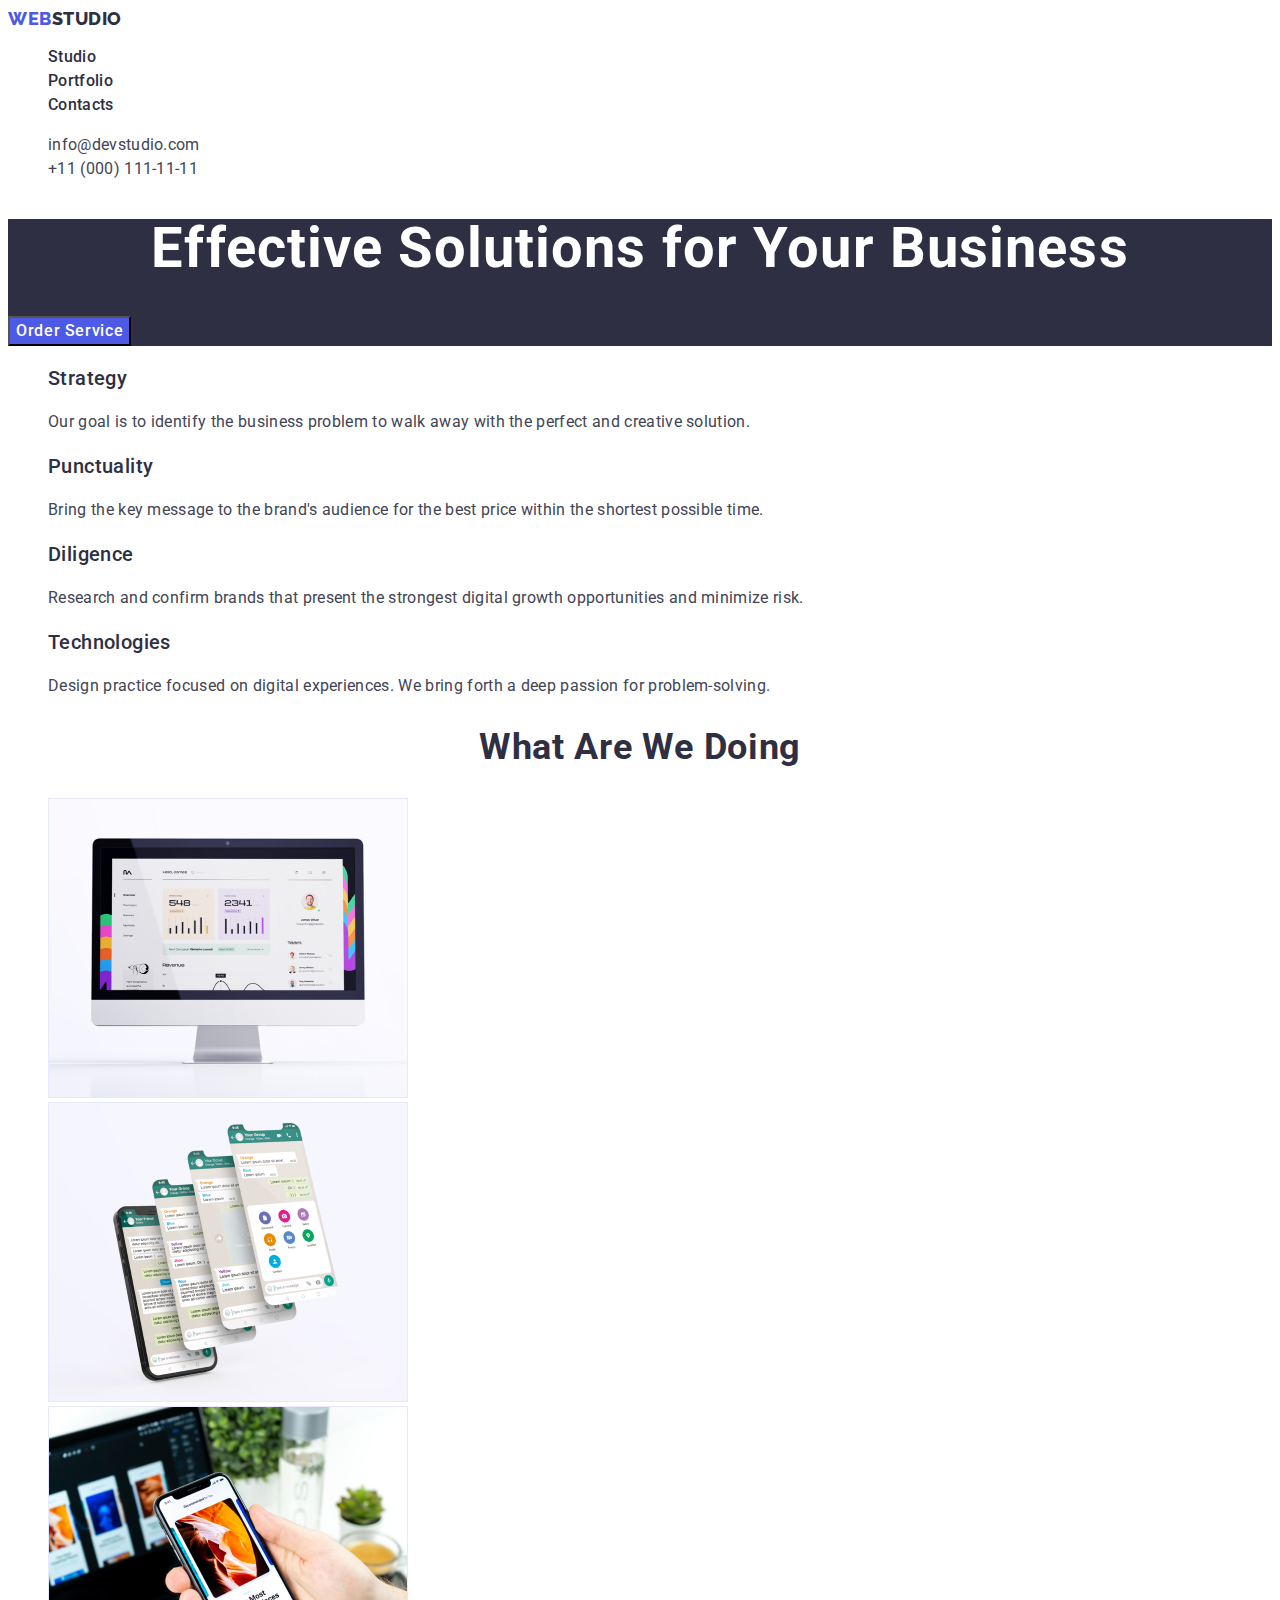
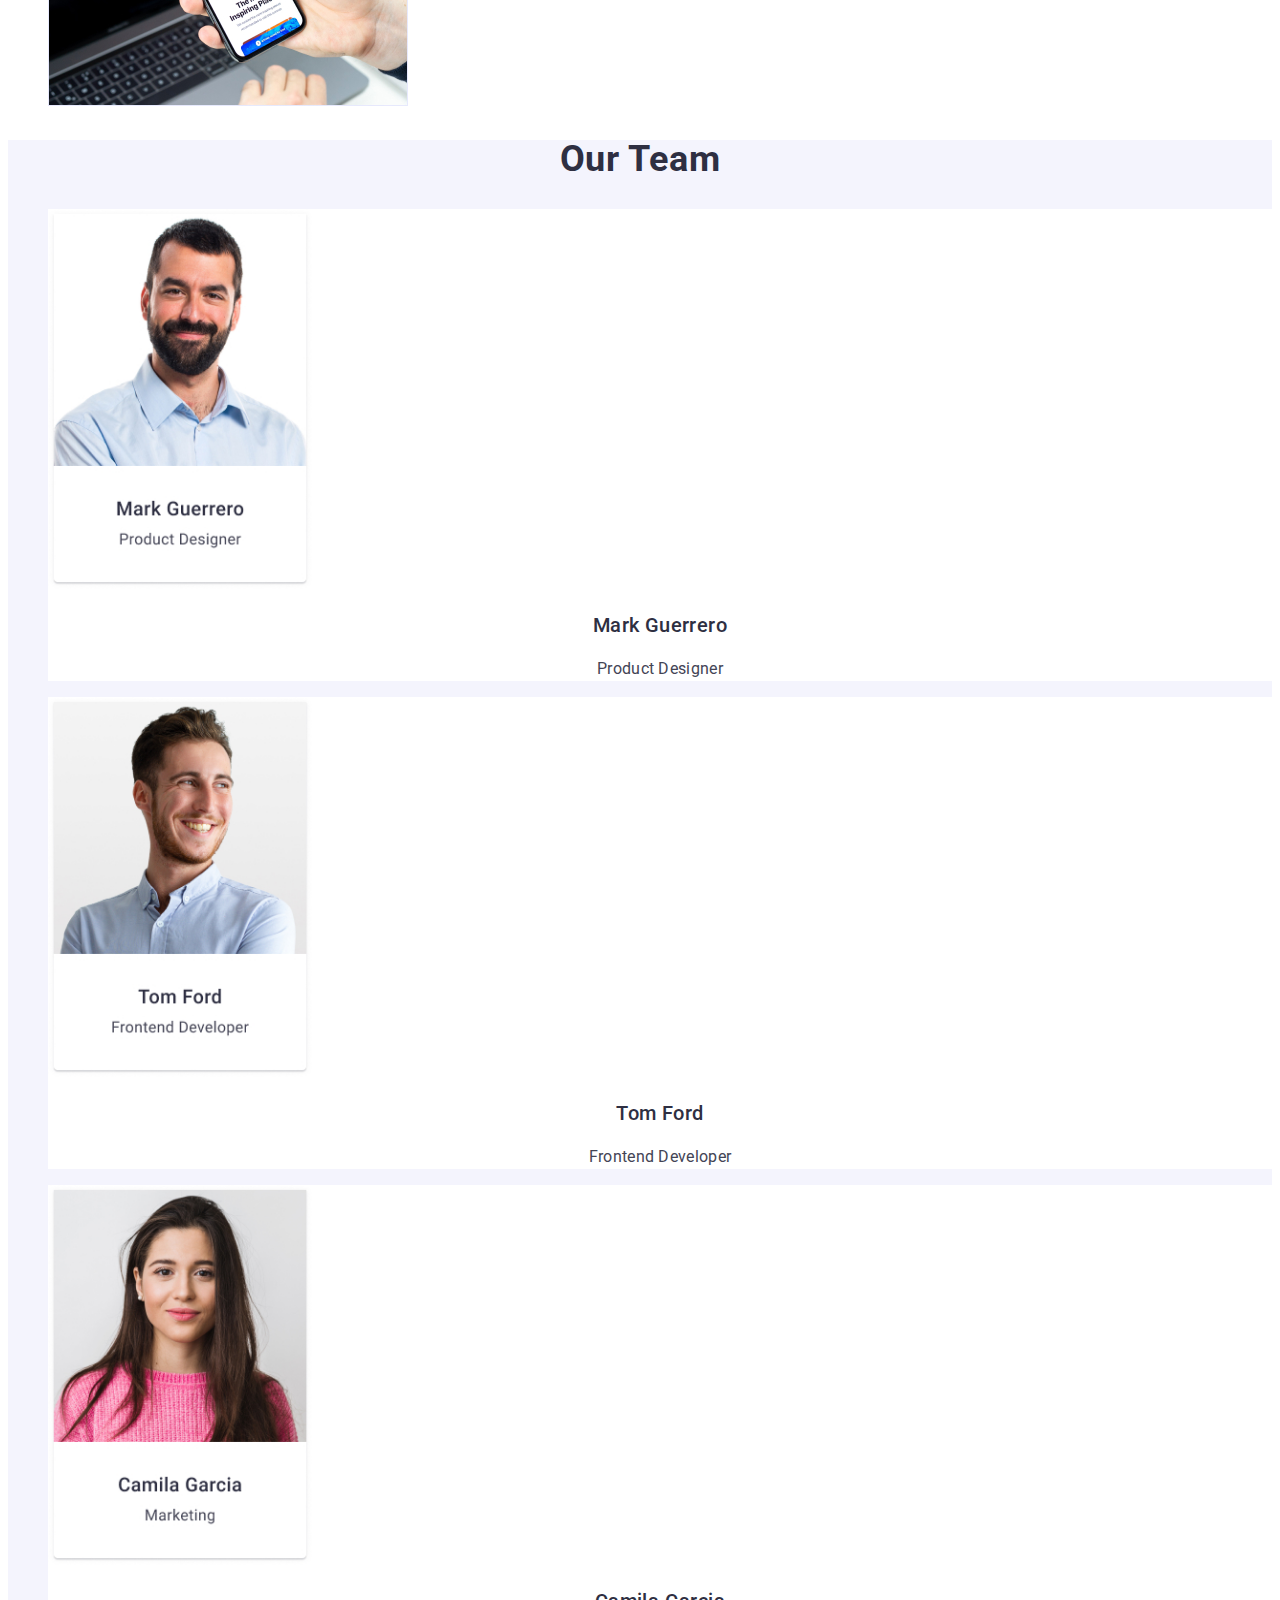
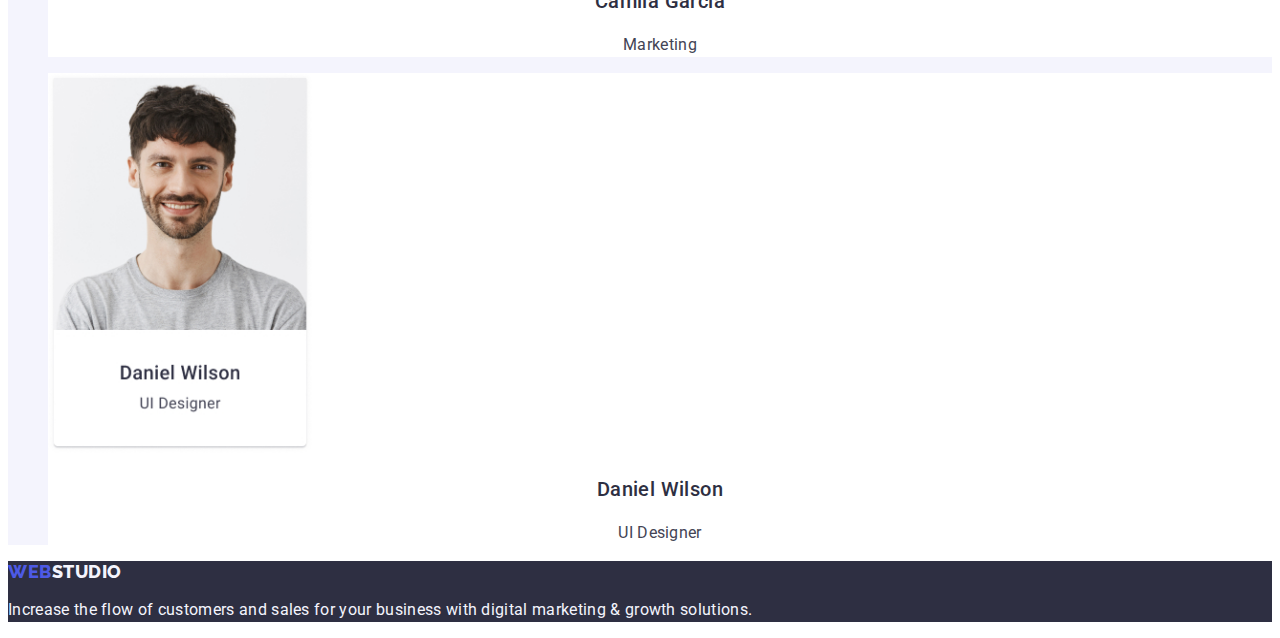
<file: index.html>
<!DOCTYPE html>
<html lang="en">
  <head>
    <meta charset="UTF-8" />
    <meta http-equiv="X-UA-Compatible" content="IE=edge" />
    <meta name="viewport" content="width=device-width, initial-scale=1.0" />
    <title>Webstudio</title>
    <link rel="preconnect" href="https://fonts.googleapis.com" />
    <link rel="preconnect" href="https://fonts.gstatic.com" crossorigin />
    <link
      href="https://fonts.googleapis.com/css2?family=Raleway:wght@800&family=Roboto:wght@400;500;700;900&display=swap"
      rel="stylesheet"
    />
    <link rel="stylesheet" href="./css/styles.css" />
  </head>

  <body>
    <header class="top-header">
      <nav class="top-nav">
        <a class="logo-header link" href="./index.html"
          >Web<span class="logo-header-studio">Studio</span></a
        >
        <ul class="menu list">
          <li class="menu-item">
            <a class="menu-link link" href="./index.html">Studio</a>
          </li>
          <li class="menu-item">
            <a class="menu-link link" href="./portfolio.html">Portfolio</a>
          </li>
          <li class="menu-item">
            <a class="menu-link link" href="">Contacts</a>
          </li>
        </ul>
      </nav>

      <address class="contacts">
        <ul class="contacts-menu list">
          <li class="contacts-menu-item">
            <a class="contacts-menu-link link" href="mailto:info@devstudio.com"
              >info@devstudio.com</a
            >
          </li>
          <li class="contacts-menu-item">
            <a class="contacts-menu-link link" href="tel:+110001111111"
              >+11 (000) 111-11-11</a
            >
          </li>
        </ul>
      </address>
    </header>

    <main>
      <section class="hero-section">
        <h1 class="hero-text">Effective Solutions for Your Business</h1>
        <button class="modal-open-btn" type="button">Order Service</button>
      </section>
      <section class="info-section">
        <h2 class="info-section-title" hidden>hidden</h2>
        <ul class="info-section-item list">
          <li class="info-section-item">
            <h3 class="info-subtitle">Strategy</h3>
            <p class="info-subtitle-text">
              Our goal is to identify the business problem to walk away with the
              perfect and creative solution.
            </p>
          </li>
          <li class="info-section-item">
            <h3 class="info-subtitle">Punctuality</h3>
            <p class="info-subtitle-text">
              Bring the key message to the brand's audience for the best price
              within the shortest possible time.
            </p>
          </li>
          <li class="info-section-item">
            <h3 class="info-subtitle">Diligence</h3>
            <p class="info-subtitle-text">
              Research and confirm brands that present the strongest digital
              growth opportunities and minimize risk.
            </p>
          </li>
          <li class="info-section-item">
            <h3 class="info-subtitle">Technologies</h3>
            <p class="info-subtitle-text">
              Design practice focused on digital experiences. We bring forth a
              deep passion for problem-solving.
            </p>
          </li>
        </ul>
      </section>
      <section class="work-section">
        <h2 class="work-section-title">What are we doing</h2>
        <ul class="work-list list">
          <li class="work-list-item">
            <img
              class="work-img"
              src="./images/img1.jpg"
              alt="computer"
              width="360"
              height="300"
            />
          </li>
          <li class="work-list-item">
            <img
              class="work-img"
              src="./images/img2.jpg"
              alt="cellphone"
              width="360"
              height="300"
            />
          </li>
          <li class="work-list-item">
            <img
              class="work-img"
              src="./images/img3.jpg"
              alt="laptop"
              width="360"
              height="300"
            />
          </li>
        </ul>
      </section>
      <section class="team-section">
        <h2 class="team-section-title">Our Team</h2>
        <ul class="team-section-list list">
          <li class="team-section-item">
            <img
              class="team-section-img"
              src="./images/TeamCard1.jpg"
              alt="Mark Guerrero"
              width="264"
              height="380"
            />
            <h3 class="team-section-subtitle">Mark Guerrero</h3>
            <p class="team-section-subtitle-text">Product Designer</p>
          </li>
          <li class="team-section-item">
            <img
              class="team-section-img"
              src="./images/TeamCard2.jpg"
              alt="Tom Ford"
              width="264"
              height="380"
            />
            <h3 class="team-section-subtitle">Tom Ford</h3>
            <p class="team-section-subtitle-text">Frontend Developer</p>
          </li>
          <li class="team-section-item">
            <img
              class="team-section-img"
              src="./images/TeamCard3.jpg"
              alt="Camila Garcia"
              width="264"
              height="380"
            />
            <h3 class="team-section-subtitle">Camila Garcia</h3>
            <p class="team-section-subtitle-text">Marketing</p>
          </li>
          <li class="team-section-item">
            <img
              class="team-section-img"
              src="./images/TeamCard4.jpg"
              alt="Daniel Wilson"
              width="264"
              height="380"
            />
            <h3 class="team-section-subtitle">Daniel Wilson</h3>
            <p class="team-section-subtitle-text">UI Designer</p>
          </li>
        </ul>
      </section>
    </main>

    <footer class="footer">
      <a class="logo-footer link" href="./index.html"
        >Web<span class="logo-footer-studio">Studio</span></a
      >
      <p class="footer-text">
        Increase the flow of customers and sales for your business with digital
        marketing & growth solutions.
      </p>
    </footer>
  </body>
</html>
</file>
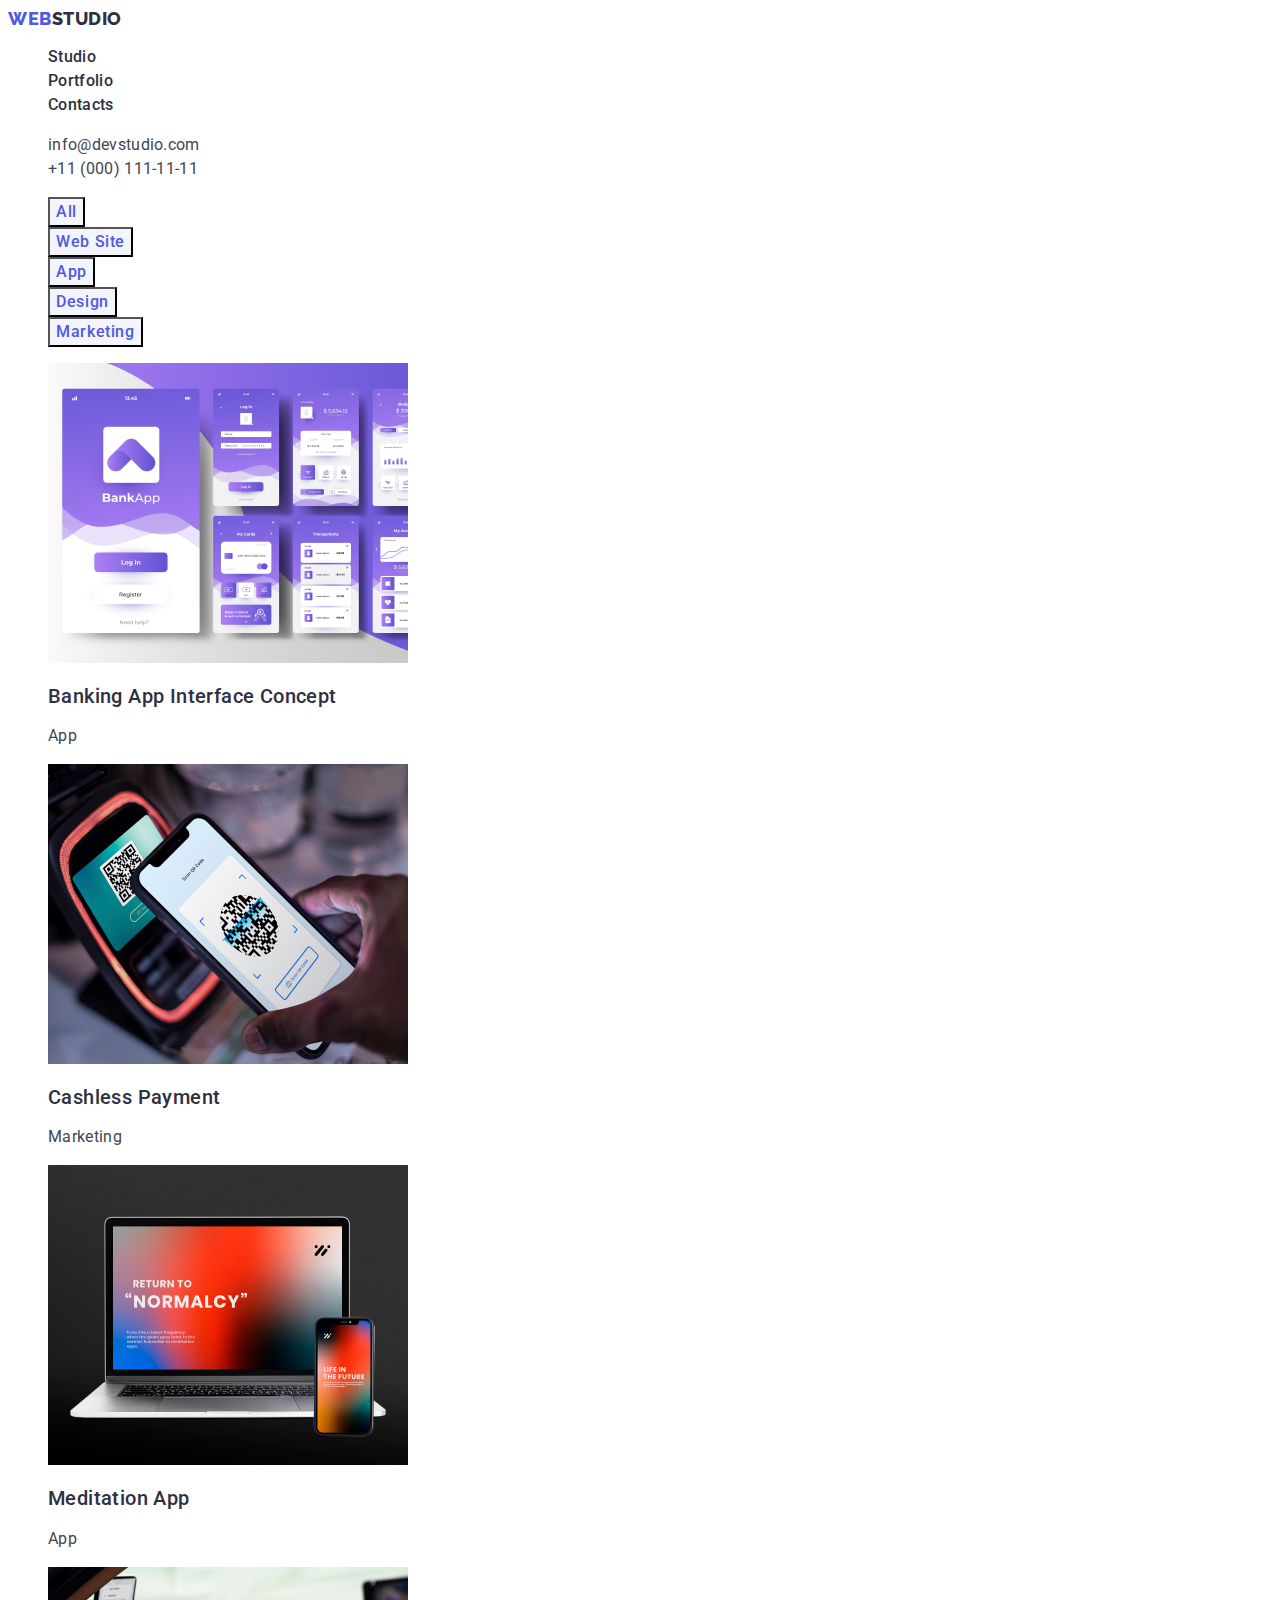
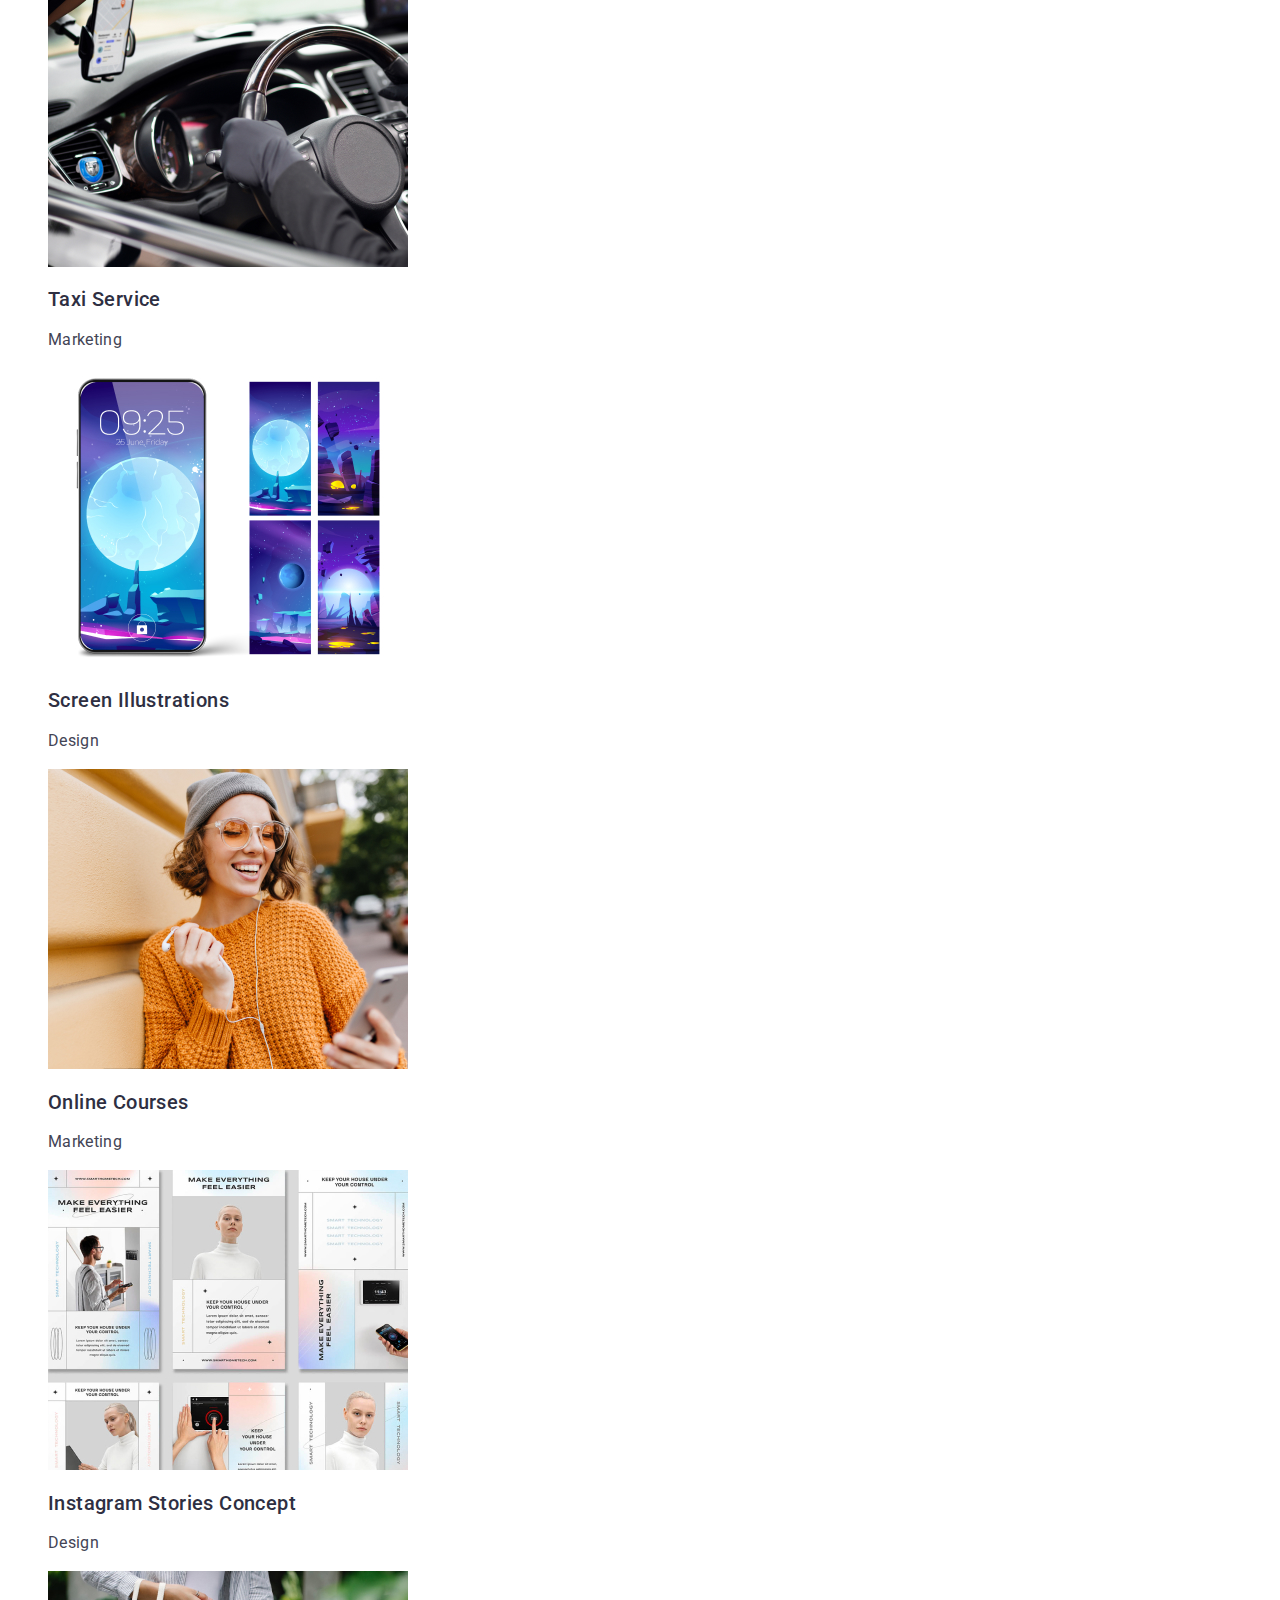
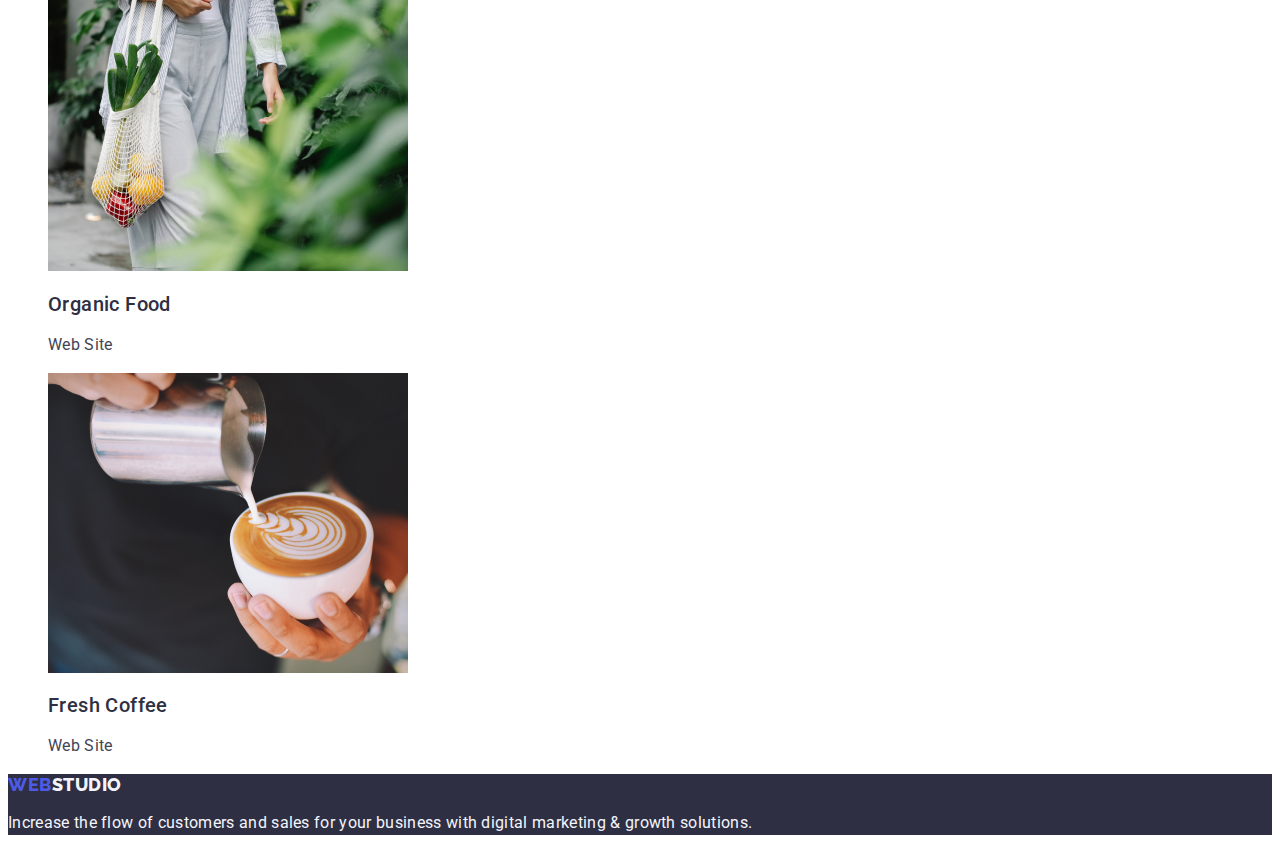
<file: portfolio.html>
<!DOCTYPE html>
<html lang="en">
  <head>
    <meta charset="UTF-8" />
    <meta http-equiv="X-UA-Compatible" content="IE=edge" />
    <meta name="viewport" content="width=device-width, initial-scale=1.0" />
    <title>Portfolio</title>
    <link rel="preconnect" href="https://fonts.googleapis.com" />
    <link rel="preconnect" href="https://fonts.gstatic.com" crossorigin />
    <link
      href="https://fonts.googleapis.com/css2?family=Raleway:wght@800&family=Roboto:wght@400;500;700;900&display=swap"
      rel="stylesheet"
    />
    <link rel="stylesheet" href="./css/styles.css" />
  </head>

  <body>
    <header class="top-header">
      <nav class="top-nav">
        <a class="logo-header link" href="./index.html"
          >Web<span class="logo-header-studio">Studio</span></a
        >
        <ul class="menu list">
          <li class="menu-item">
            <a class="menu-link link" href="./index.html">Studio</a>
          </li>
          <li class="menu-item">
            <a class="menu-link link" href="./portfolio.html">Portfolio</a>
          </li>
          <li class="menu-item">
            <a class="menu-link link" href="">Contacts</a>
          </li>
        </ul>
      </nav>

      <address class="contacts">
        <ul class="contacts-menu list">
          <li class="contacts-menu-item">
            <a class="contacts-menu-link link" href="mailto:info@devstudio.com"
              >info@devstudio.com</a
            >
          </li>
          <li class="contacts-menu-item">
            <a class="contacts-menu-link link" href="tel:+110001111111"
              >+11 (000) 111-11-11</a
            >
          </li>
        </ul>
      </address>
    </header>

    <main>
      <section class="services-list">
        <h1 class="filter-title" hidden>fiters</h1>
        <ul class="filter-button-list list">
          <li class="filter-section-item">
            <button class="filter-button" type="button">All</button>
          </li>
          <li class="filter-section-item">
            <button class="filter-button" type="button">Web Site</button>
          </li>
          <li class="filter-section-item">
            <button class="filter-button" type="button">App</button>
          </li>
          <li class="filter-section-item">
            <button class="filter-button" type="button">Design</button>
          </li>
          <li class="filter-section-item">
            <button class="filter-button" type="button">Marketing</button>
          </li>
        </ul>

        <ul class="services-list list">
          <li class="services-list-item">
            <a href="" class="services-list-img link">
              <img
                src="./images/img4.jpg"
                alt="banking app"
                width="360"
                height="300"
              />
              <h2 class="services-list-subject">
                Banking App Interface Concept
              </h2>
              <p class="services-list-text">App</p>
            </a>
          </li>
          <li class="services-list-item">
            <a href="" class="services-list-img link">
              <img
                class="services-list-img"
                src="./images/img5.jpg"
                alt="cellphone"
                width="360"
                height="300"
              />
              <h2 class="services-list-subject">Cashless Payment</h2>
              <p class="services-list-text">Marketing</p>
            </a>
          </li>
          <li class="services-list-item">
            <a href="" class="services-list-img link">
              <img
                class="services-list-img"
                src="./images/img6.jpg"
                alt="iaptop&cellphone"
                width="360"
                height="300"
              />
              <h2 class="services-list-subject">Meditation App</h2>
              <p class="services-list-text">App</p>
            </a>
          </li>
          <li class="services-list-item">
            <a href="" class="services-list-img link">
              <img
                class="services-list-img"
                src="./images/img7.jpg"
                alt="car"
                width="360"
                height="300"
              />
              <h2 class="services-list-subject">Taxi Service</h2>
              <p class="services-list-text">Marketing</p>
            </a>
          </li>
          <li class="services-list-item">
            <a href="" class="services-list-img link">
              <img
                class="services-list-img"
                src="./images/img8.jpg"
                alt="screen saver"
                width="360"
                height="300"
              />
              <h2 class="services-list-subject">Screen Illustrations</h2>
              <p class="services-list-text">Design</p>
            </a>
          </li>
          <li class="services-list-item">
            <a href="" class="services-list-img link">
              <img
                class="services-list-img"
                src="./images/img9.jpg"
                alt="girl"
                width="360"
                height="300"
              />
              <h2 class="services-list-subject">Online Courses</h2>
              <p class="services-list-text">Marketing</p>
            </a>
          </li>
          <li class="services-list-item">
            <a href="" class="services-list-img link">
              <img
                class="services-list-img"
                src="./images/img10.jpg"
                alt="instagram stories"
                width="360"
                height="300"
              />
              <h2 class="services-list-subject">Instagram Stories Concept</h2>
              <p class="services-list-text">Design</p>
            </a>
          </li>
          <li class="services-list-item">
            <a href="" class="services-list-img link">
              <img
                class="services-list-img"
                src="./images/img11.jpg"
                alt="food in a bag"
                width="360"
                height="300"
              />
              <h2 class="services-list-subject">Organic Food</h2>
              <p class="services-list-text">Web Site</p>
            </a>
          </li>
          <li class="services-list-item">
            <a href="" class="services-list-img link">
              <img
                class="services-list-img"
                src="./images/img12.jpg"
                alt="coffee"
                width="360"
                height="300"
              />
              <h2 class="services-list-subject">Fresh Coffee</h2>
              <p class="services-list-text">Web Site</p>
            </a>
          </li>
        </ul>
      </section>
    </main>
    <footer class="footer">
      <a class="logo-footer link" href="./index.html"
        >Web<span class="logo-footer-studio">Studio</span></a
      >
      <p class="footer-text">
        Increase the flow of customers and sales for your business with digital
        marketing & growth solutions.
      </p>
    </footer>
  </body>
</html>
</file>
<file: css/styles.css>
:root {
    --primary-font: font-family: 'Roboto', sans-serif;
    --secondary-font: font-family: 'Raleway', sans-serif;
    --primery-text-color-theme-dark: #FFFFFF;
    --secondary-text-color-theme-dark: #F4F4FD;
    --primery-text-color-theme-light: #2E2F42;
    --secondary-text-color-theme-light: #434455;
    --accent-color: #404BBF;
}

.list {
  list-style: none;
}

.link {
  text-decoration: none;
}

body {
  font-family: "Roboto", sans-serif;
  color: #434455;
  background-color: #FFFFFF;
}

button {
  cursor: pointer;
}

.logo-header {
  font-family: "Raleway", sans-serif;
  font-style: normal;
  font-weight: 800;
  font-size: 18px;
  line-height: 1.17;
  display: flex;
  align-items: center;
  letter-spacing: 0.03em;
  text-transform: uppercase;
  color: #4d5ae5;
}

.logo-header-studio {
  color: #2e2f42;
}

.menu-link {
  font-weight: 500;
  font-size: 16px;
  line-height: 1.5;
  letter-spacing: 0.02em;
  color: #2e2f42;
}

.contacts {
  font-style:normal;
}

.menu-link:hover,
.menu-link:focus {
  color: #404bbf;
}

.contacts-menu-link {
  font-family: "Roboto", sans-serif;
  font-style: normal;
  font-size: 16px;
  line-height: 1.5;
  letter-spacing: 0.02em;
  color: #434455;
}

.contacts-menu-link:hover,
.contacts-menu-link:focus {
  color: #404bbf;
}

.hero-section {
  background: #2e2f42;
}

.hero-text {
  font-weight: 700;
  font-size: 56px;
  line-height: 1.07;
  text-align: center;
  letter-spacing: 0.02em;
  color: #ffffff;
}

.modal-open-btn {
  font-family: "Roboto", sans-serif;
  font-weight: 500;
  font-size: 16px;
  line-height: 1.5;
  display: flex;
  align-items: center;
  letter-spacing: 0.04em;
  color: #ffffff;
  background: #4d5ae5;
}

.modal-open-btn:hover,
.modal-open-btn:focus {
  background: #404bbf;
}

.info-subtitle {
  font-weight: 500;
  font-size: 20px;
  line-height: 1.2;
  letter-spacing: 0.02em;
  color: #2e2f42;
}

.info-subtitle-text {
  font-size: 16px;
  line-height: 1.5;
  letter-spacing: 0.02em;
  color: #434455;
}

.work-section-title {
  font-size: 36px;
  line-height: 1.11;
  text-align: center;
  letter-spacing: 0.02em;
  text-transform: capitalize;
  color: #2E2F42;
}

.team-section {
  background: #F4F4FD;
}

.team-section-item {
  background-color: #FFFFFF;
}


.team-section-title {
  font-weight: 700;
  line-height: 1.11;
  font-size: 36px;
  letter-spacing: 0.02em;
  text-align: center;
  color: #2E2F42;
  text-transform: capitalize;
}

.team-section-subtitle {
  font-weight: 500;
  font-size: 20px;
  line-height: 1.2;
  text-align: center;
  letter-spacing: 0.02em;
  color: #2E2F42;
}

.team-section-subtitle-text {
  font-size: 16px;
  line-height: 1.5;   
  text-align: center;
  letter-spacing: 0.02em;
  color: #434455;
}

.footer {
  background: #2E2F42;
    
}

.logo-footer {
  font-family: "Raleway", sans-serif;
  font-weight: 800;
  font-size: 18px;
  line-height: 1.17;
  display: flex;
  align-items: center;
  letter-spacing: 0.03em;
  text-transform: uppercase;
  color: #4D5AE5;
}

.logo-footer-studio {
  font-weight: 800;
  font-size: 18px;
  line-height: 1.17;
  display: flex;
  align-items: center;
  letter-spacing: 0.03em;
  text-transform: uppercase;
  color: #F4F4FD;
}

.footer-text {
  font-size: 16px;
  line-height: 1.5;
  letter-spacing: 0.02em;
  color: #F4F4FD;
}

.filter-button {
  font-family: "Roboto", sans-serif;
  font-style: normal;
  font-weight: 500;
  font-size: 16px;
  line-height: 24px;
  display: flex;
  align-items: center;
  text-align: center;
  letter-spacing: 0.04em;
  color: #4D5AE5;
  background: #F4F4FD;
}

.filter-button:hover {
  color: #FFFFFF;
  background: #404BBF;
}
.filter-button:focus {
  color: #FFFFFF;
  background: #404BBF;
}

.services-list-subject {
  font-weight: 500;
  font-size: 20px;
  line-height: 1.2;
  letter-spacing: 0.02em;
  color: #2E2F42;
}

.services-list-text {
  font-size: 16px;
  line-height: 1.5;    
  letter-spacing: 0.02em;
  color: #434455;
}
</file>
